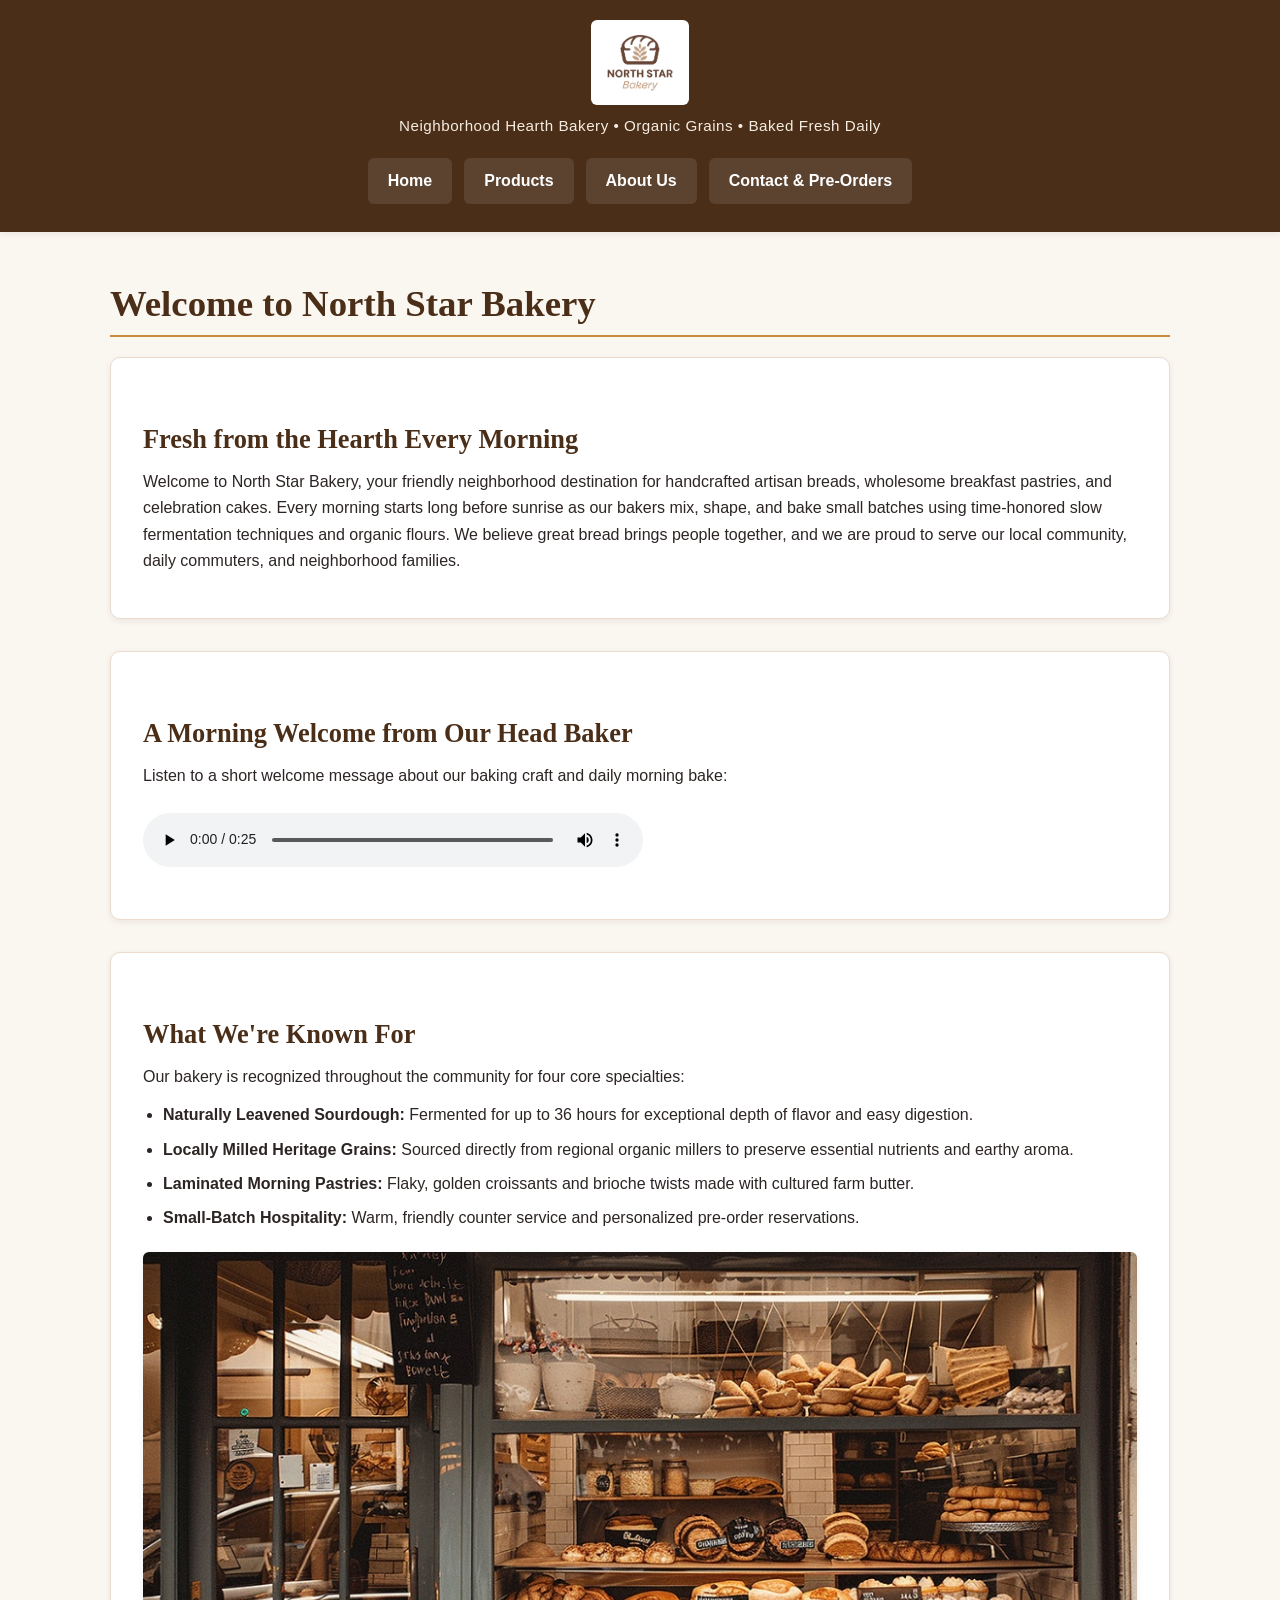
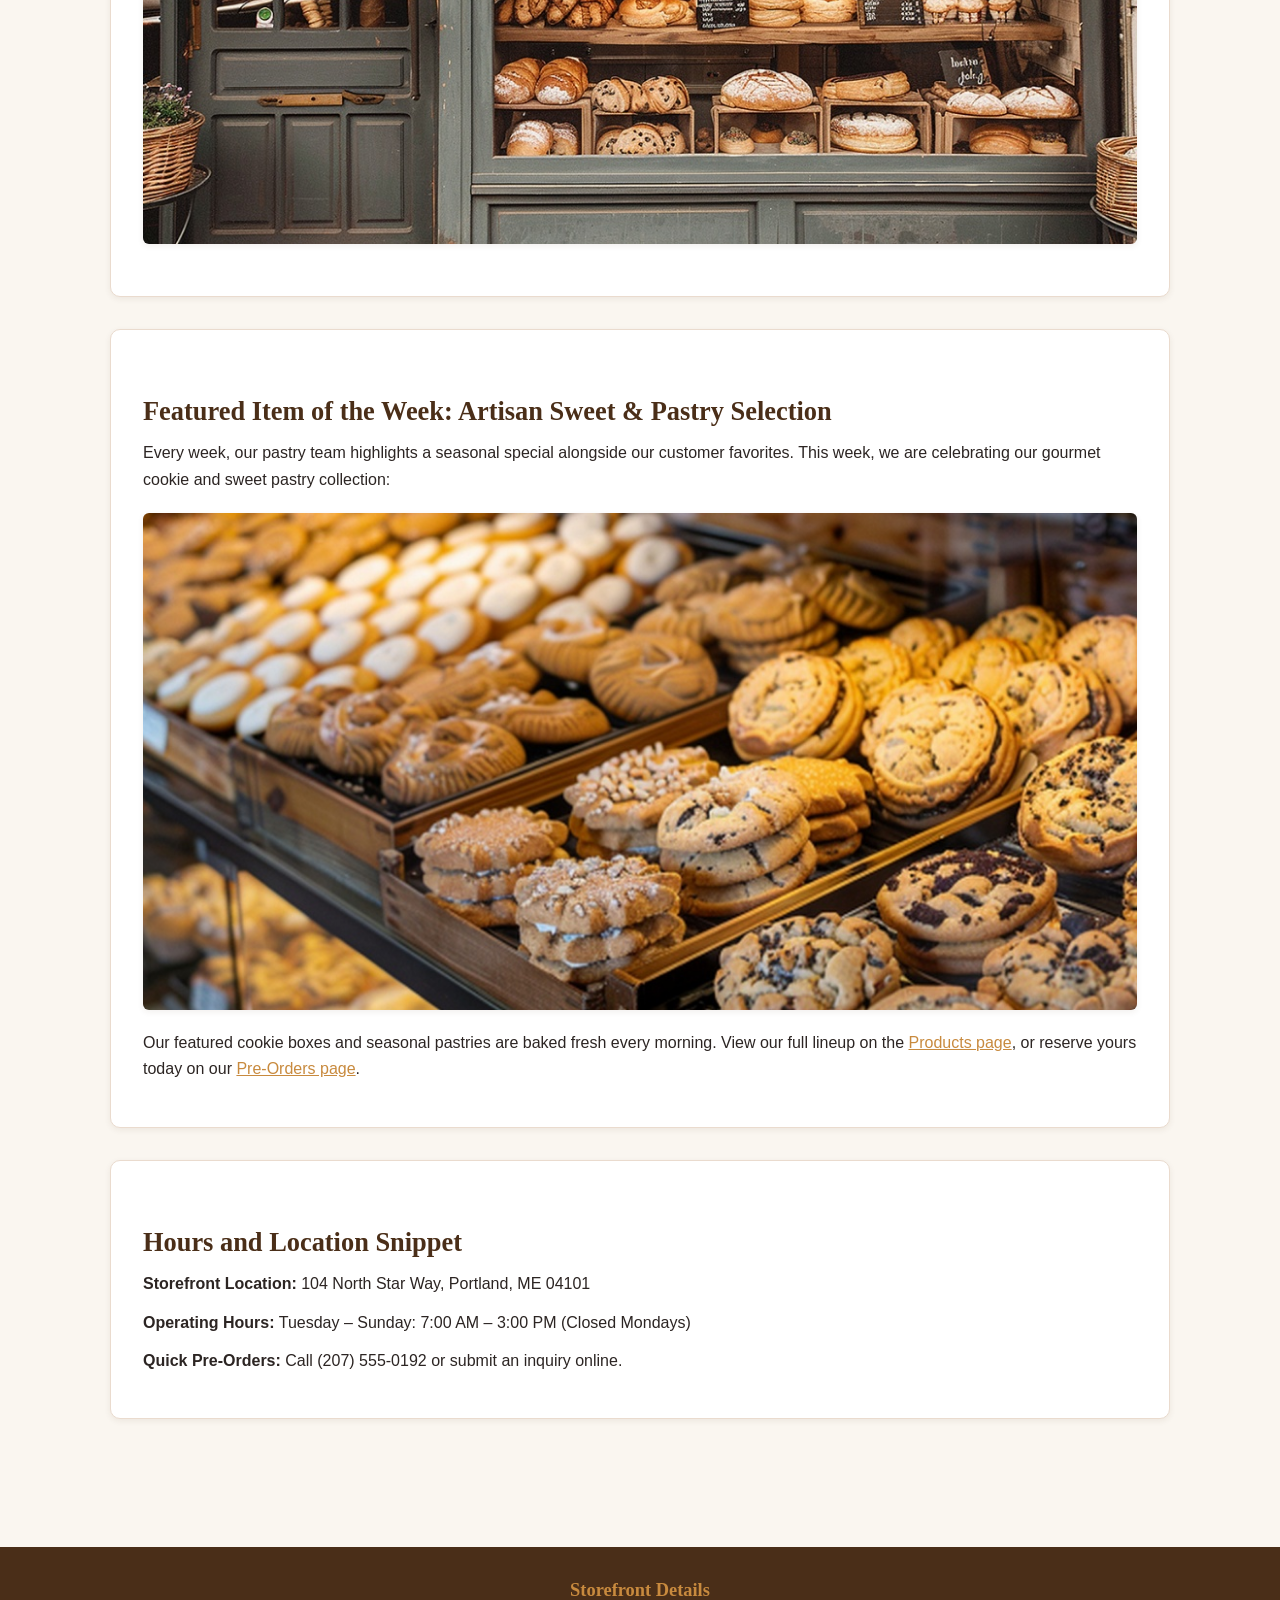
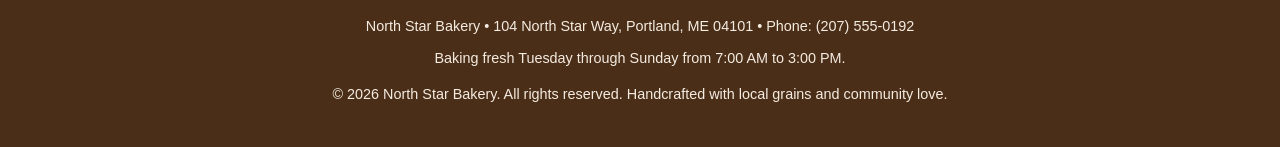
<file: index.html>
<!DOCTYPE html>
<html lang="en">
<head>
  <meta charset="UTF-8">
  <meta name="viewport" content="width=device-width, initial-scale=1.0">
  <title>North Star Bakery - Hearth Bread &amp; Morning Pastries</title>
  <link rel="stylesheet" href="styles.css">
</head>
<body>
  <header>
    <img src="bakery-logo.png" alt="North Star Bakery logo showing a rustic hearth bread loaf and wheat stalk">
    <p>Neighborhood Hearth Bakery &bull; Organic Grains &bull; Baked Fresh Daily</p>
    <nav aria-label="Main Navigation">
      <ul>
        <li><a href="index.html">Home</a></li>
        <li><a href="products.html">Products</a></li>
        <li><a href="about.html">About Us</a></li>
        <li><a href="contact.html">Contact &amp; Pre-Orders</a></li>
      </ul>
    </nav>
  </header>

  <main>
    <h1>Welcome to North Star Bakery</h1>

    <section>
      <h2>Fresh from the Hearth Every Morning</h2>
      <p>Welcome to North Star Bakery, your friendly neighborhood destination for handcrafted artisan breads, wholesome breakfast pastries, and celebration cakes. Every morning starts long before sunrise as our bakers mix, shape, and bake small batches using time-honored slow fermentation techniques and organic flours. We believe great bread brings people together, and we are proud to serve our local community, daily commuters, and neighborhood families.</p>
    </section>

    <section>
      <h2>A Morning Welcome from Our Head Baker</h2>
      <p>Listen to a short welcome message about our baking craft and daily morning bake:</p>
      <audio controls>
        <source src="bakery-welcome.mp3" type="audio/mpeg">
        <p>Your browser does not support the audio element. You can download the audio file directly: <a href="bakery-welcome.mp3">Download North Star Bakery Welcome Audio (MP3)</a>. <em>Audio Transcript:</em> "Here at North Star Bakery, every loaf starts before sunrise. We use simple ingredients, local grains, and time, because good bread can't be rushed. Stop by and taste the difference, or place a preorder, and we'll have something fresh waiting for you."</p>
      </audio>
    </section>

    <section>
      <h2>What We're Known For</h2>
      <p>Our bakery is recognized throughout the community for four core specialties:</p>
      <ul>
        <li><strong>Naturally Leavened Sourdough:</strong> Fermented for up to 36 hours for exceptional depth of flavor and easy digestion.</li>
        <li><strong>Locally Milled Heritage Grains:</strong> Sourced directly from regional organic millers to preserve essential nutrients and earthy aroma.</li>
        <li><strong>Laminated Morning Pastries:</strong> Flaky, golden croissants and brioche twists made with cultured farm butter.</li>
        <li><strong>Small-Batch Hospitality:</strong> Warm, friendly counter service and personalized pre-order reservations.</li>
      </ul>
      <img src="bakery-storefront.jpg" alt="Exterior display window of North Star Bakery storefront displaying golden artisan loaves, cookies, and chalkboard menus">
    </section>

    <section>
      <h2>Featured Item of the Week: Artisan Sweet &amp; Pastry Selection</h2>
      <p>Every week, our pastry team highlights a seasonal special alongside our customer favorites. This week, we are celebrating our gourmet cookie and sweet pastry collection:</p>
      
      <picture>
        <source media="(min-width: 768px)" srcset="bakery-feature-large.jpg">
        <img src="bakery-feature-small.jpg" alt="Display case at North Star Bakery filled with an assortment of artisan cookies, cream-filled pastries, and baked morning goods">
      </picture>

      <p>Our featured cookie boxes and seasonal pastries are baked fresh every morning. View our full lineup on the <a href="products.html">Products page</a>, or reserve yours today on our <a href="contact.html">Pre-Orders page</a>.</p>
    </section>

    <section>
      <h2>Hours and Location Snippet</h2>
      <p><strong>Storefront Location:</strong> 104 North Star Way, Portland, ME 04101</p>
      <p><strong>Operating Hours:</strong> Tuesday &ndash; Sunday: 7:00 AM &ndash; 3:00 PM (Closed Mondays)</p>
      <p><strong>Quick Pre-Orders:</strong> Call (207) 555-0192 or submit an inquiry online.</p>
    </section>
  </main>

  <footer>
    <section>
      <h2>Storefront Details</h2>
      <p>North Star Bakery &bull; 104 North Star Way, Portland, ME 04101 &bull; Phone: (207) 555-0192</p>
      <p>Baking fresh Tuesday through Sunday from 7:00 AM to 3:00 PM.</p>
    </section>
    <p>&copy; 2026 North Star Bakery. All rights reserved. Handcrafted with local grains and community love.</p>
  </footer>
</body>
</html>
</file>
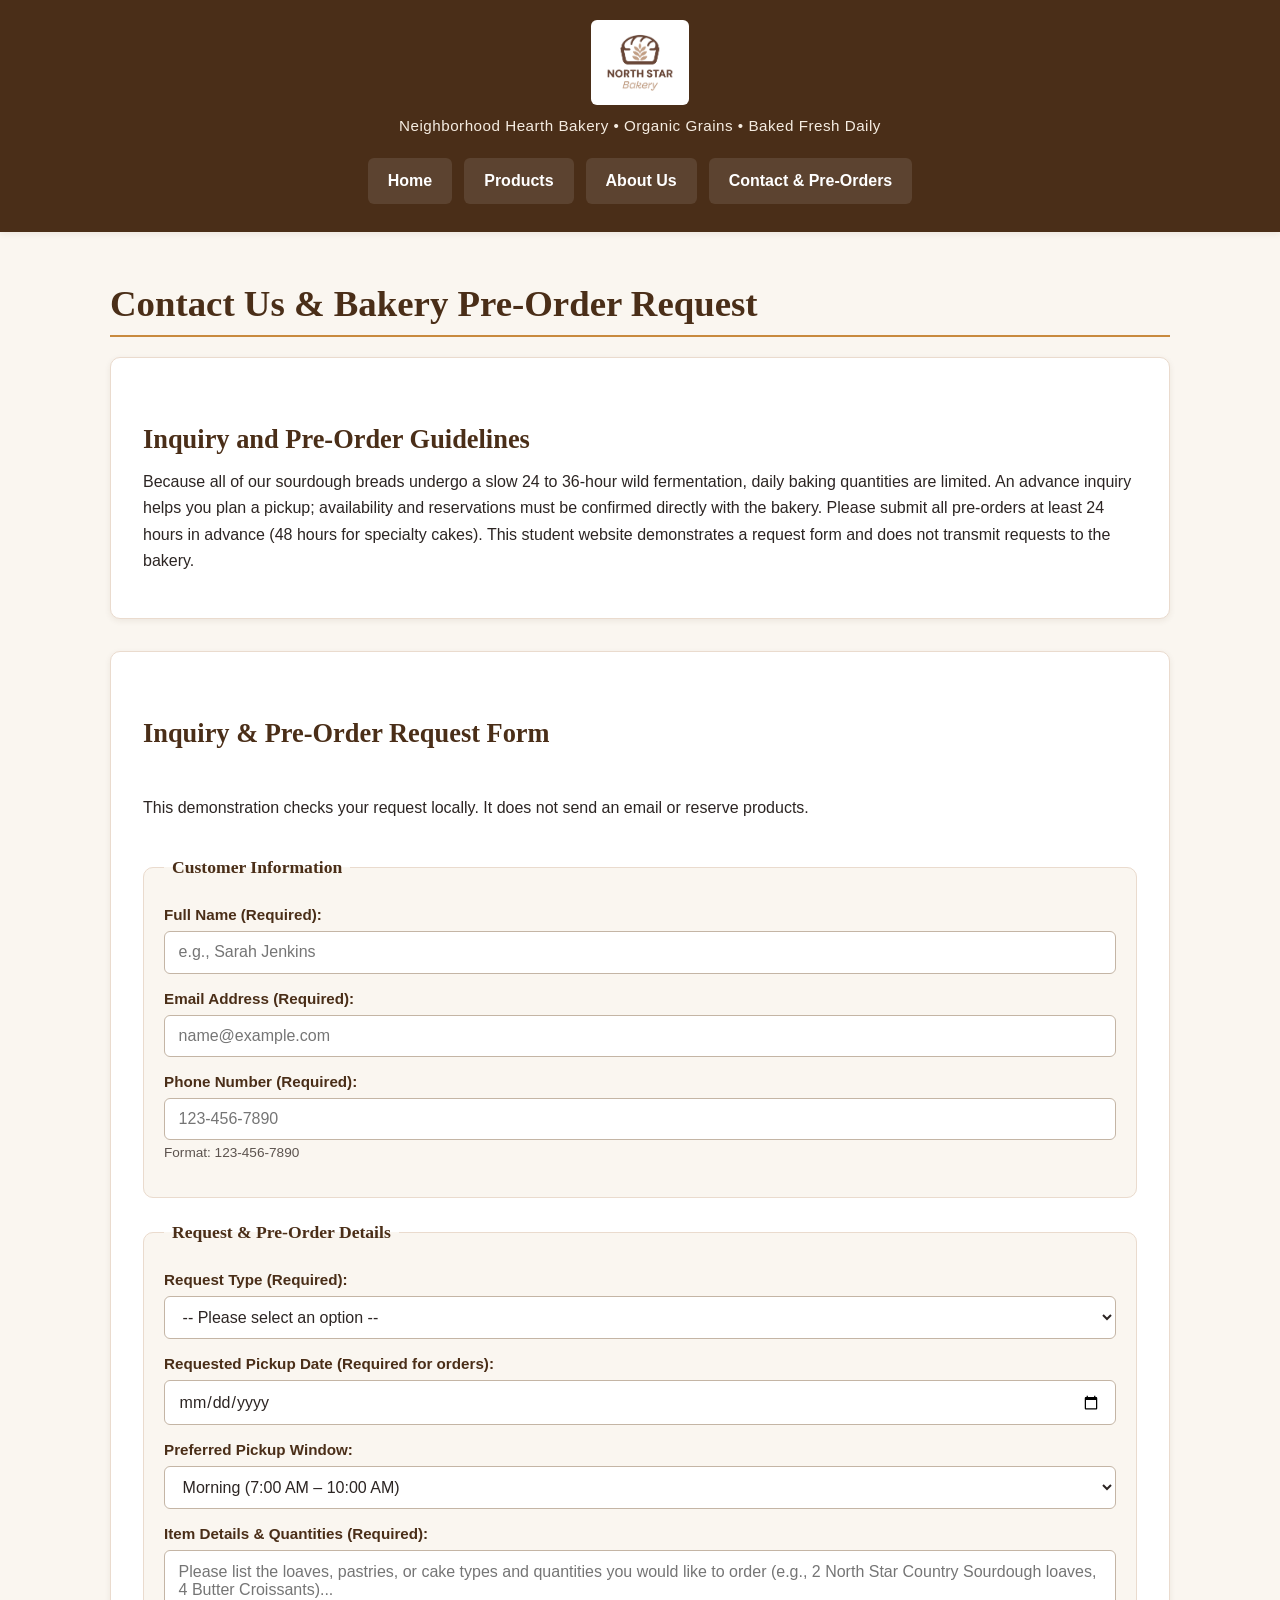
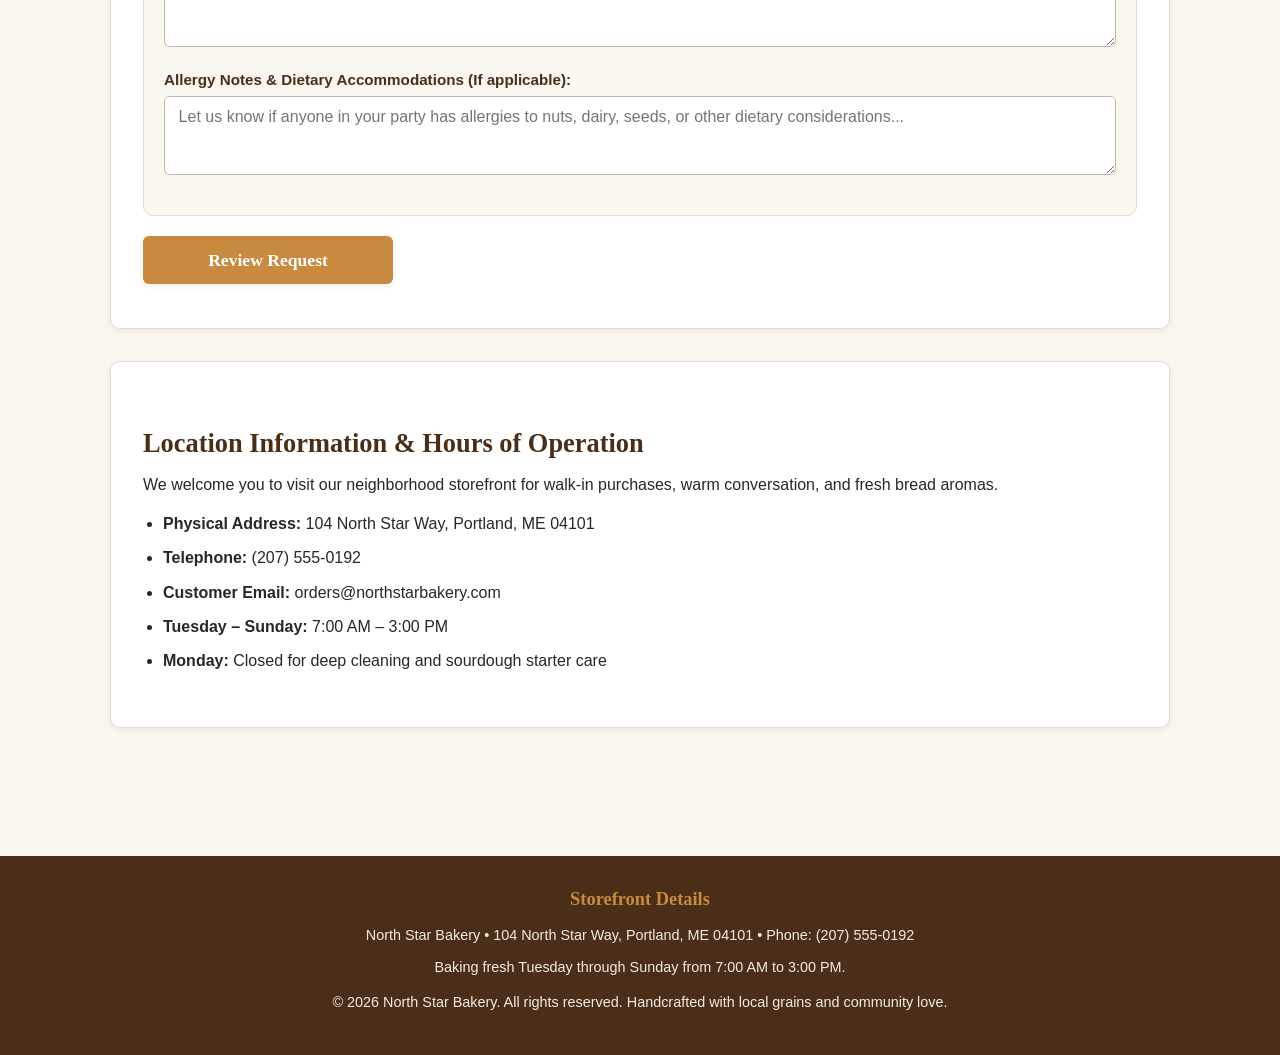
<file: contact.html>
<!DOCTYPE html>
<html lang="en">
<head>
  <meta charset="UTF-8">
  <meta name="viewport" content="width=device-width, initial-scale=1.0">
  <title>North Star Bakery - Inquiry &amp; Pre-Order Request Form</title>
  <link rel="stylesheet" href="styles.css">
  <script src="scripts.js" defer></script>
</head>
<body>
  <header>
    <img src="bakery-logo.png" alt="North Star Bakery logo showing a rustic hearth bread loaf and wheat stalk">
    <p>Neighborhood Hearth Bakery &bull; Organic Grains &bull; Baked Fresh Daily</p>
    <nav aria-label="Main Navigation">
      <ul>
        <li><a href="index.html">Home</a></li>
        <li><a href="products.html">Products</a></li>
        <li><a href="about.html">About Us</a></li>
        <li><a href="contact.html">Contact &amp; Pre-Orders</a></li>
      </ul>
    </nav>
  </header>

  <main>
    <h1>Contact Us &amp; Bakery Pre-Order Request</h1>

    <section>
      <h2>Inquiry and Pre-Order Guidelines</h2>
      <p>Because all of our sourdough breads undergo a slow 24 to 36-hour wild fermentation, daily baking quantities are limited. An advance inquiry helps you plan a pickup; availability and reservations must be confirmed directly with the bakery. Please submit all pre-orders at least 24 hours in advance (48 hours for specialty cakes). This student website demonstrates a request form and does not transmit requests to the bakery.</p>
    </section>

    <section>
      <h2>Inquiry &amp; Pre-Order Request Form</h2>
      <form id="inquiry-form" action="contact.html" method="post">
        <p id="form-summary" role="status" aria-live="polite"></p>
        <p>This demonstration checks your request locally. It does not send an email or reserve products.</p>
        <fieldset>
          <legend>Customer Information</legend>
          <p>
            <label for="customer-name">Full Name (Required):</label><br>
            <input type="text" id="customer-name" name="customerName" required minlength="2" placeholder="e.g., Sarah Jenkins">
          </p>
          <p>
            <label for="customer-email">Email Address (Required):</label><br>
            <input type="email" id="customer-email" name="customerEmail" required placeholder="name@example.com">
          </p>
          <p>
            <label for="customer-phone">Phone Number (Required):</label><br>
            <input type="tel" id="customer-phone" name="customerPhone" required pattern="[0-9]{3}-[0-9]{3}-[0-9]{4}" placeholder="123-456-7890"><br>
            <small>Format: 123-456-7890</small>
          </p>
        </fieldset>

        <fieldset>
          <legend>Request &amp; Pre-Order Details</legend>
          <p>
            <label for="request-type">Request Type (Required):</label><br>
            <select id="request-type" name="requestType" required>
              <option value="">-- Please select an option --</option>
              <option value="preorder">Bakery Pre-Order (Breads &amp; Pastries)</option>
              <option value="cake-order">Custom Celebration Cake Order</option>
              <option value="event-catering">Event Catering Inquiry</option>
              <option value="general-question">General Question or Feedback</option>
            </select>
          </p>
          <p>
            <label for="pickup-date">Requested Pickup Date (Required for orders):</label><br>
            <input type="date" id="pickup-date" name="pickupDate">
          </p>
          <p>
            <label for="pickup-window">Preferred Pickup Window:</label><br>
            <select id="pickup-window" name="pickupWindow">
              <option value="morning">Morning (7:00 AM &ndash; 10:00 AM)</option>
              <option value="midday">Midday (10:00 AM &ndash; 1:00 PM)</option>
              <option value="afternoon">Afternoon (1:00 PM &ndash; 3:00 PM)</option>
            </select>
          </p>
          <p>
            <label for="item-details">Item Details &amp; Quantities (Required):</label><br>
            <textarea id="item-details" name="itemDetails" rows="4" cols="45" required placeholder="Please list the loaves, pastries, or cake types and quantities you would like to order (e.g., 2 North Star Country Sourdough loaves, 4 Butter Croissants)..."></textarea>
          </p>
          <p>
            <label for="allergy-notes">Allergy Notes &amp; Dietary Accommodations (If applicable):</label><br>
            <textarea id="allergy-notes" name="allergyNotes" rows="3" cols="45" placeholder="Let us know if anyone in your party has allergies to nuts, dairy, seeds, or other dietary considerations..."></textarea>
          </p>
        </fieldset>

        <p>
          <button type="submit" disabled>Review Request</button>
          <noscript>Enable JavaScript to validate and review this demonstration form.</noscript>
        </p>
      </form>
      <div id="request-review" role="status" aria-live="polite"></div>
    </section>

    <section>
      <h2>Location Information &amp; Hours of Operation</h2>
      <p>We welcome you to visit our neighborhood storefront for walk-in purchases, warm conversation, and fresh bread aromas.</p>
      <ul>
        <li><strong>Physical Address:</strong> 104 North Star Way, Portland, ME 04101</li>
        <li><strong>Telephone:</strong> (207) 555-0192</li>
        <li><strong>Customer Email:</strong> orders@northstarbakery.com</li>
        <li><strong>Tuesday &ndash; Sunday:</strong> 7:00 AM &ndash; 3:00 PM</li>
        <li><strong>Monday:</strong> Closed for deep cleaning and sourdough starter care</li>
      </ul>
    </section>
  </main>

  <footer>
    <section>
      <h2>Storefront Details</h2>
      <p>North Star Bakery &bull; 104 North Star Way, Portland, ME 04101 &bull; Phone: (207) 555-0192</p>
      <p>Baking fresh Tuesday through Sunday from 7:00 AM to 3:00 PM.</p>
    </section>
    <p>&copy; 2026 North Star Bakery. All rights reserved. Handcrafted with local grains and community love.</p>
  </footer>
</body>
</html>
</file>
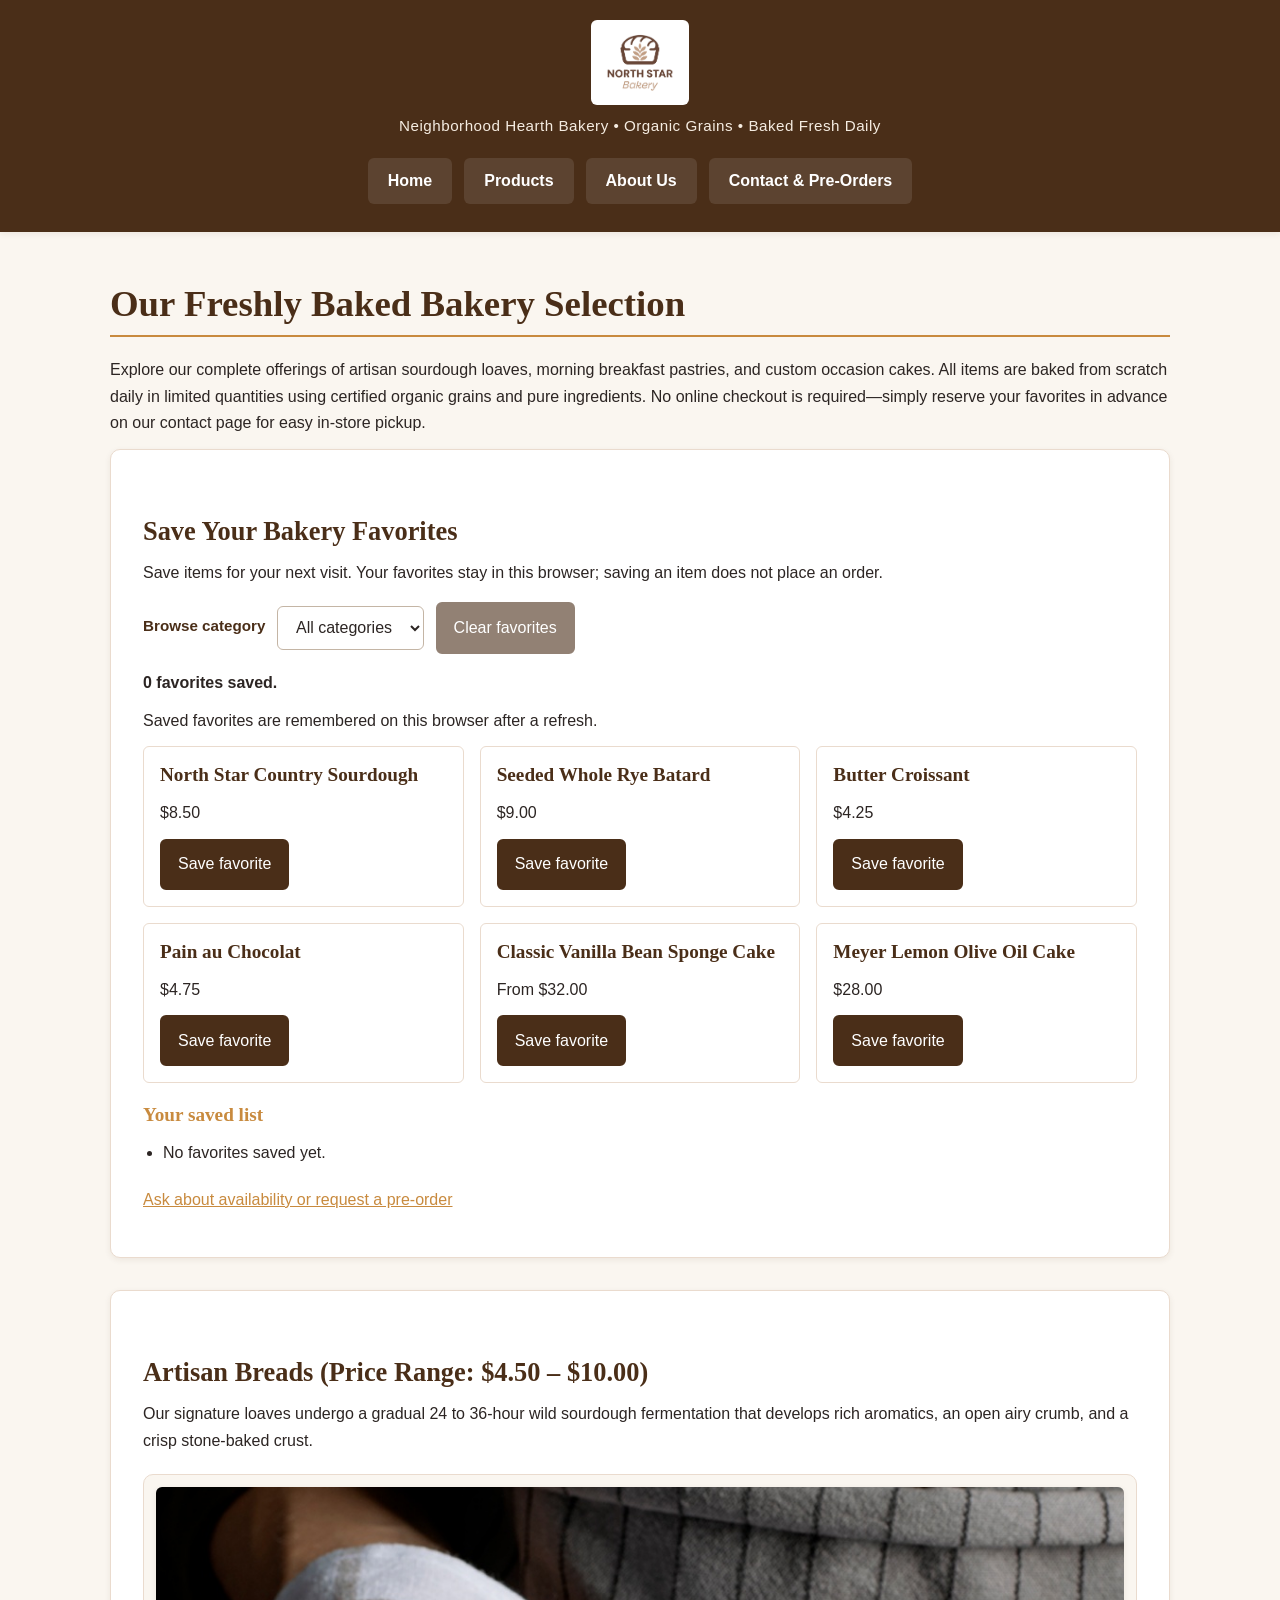
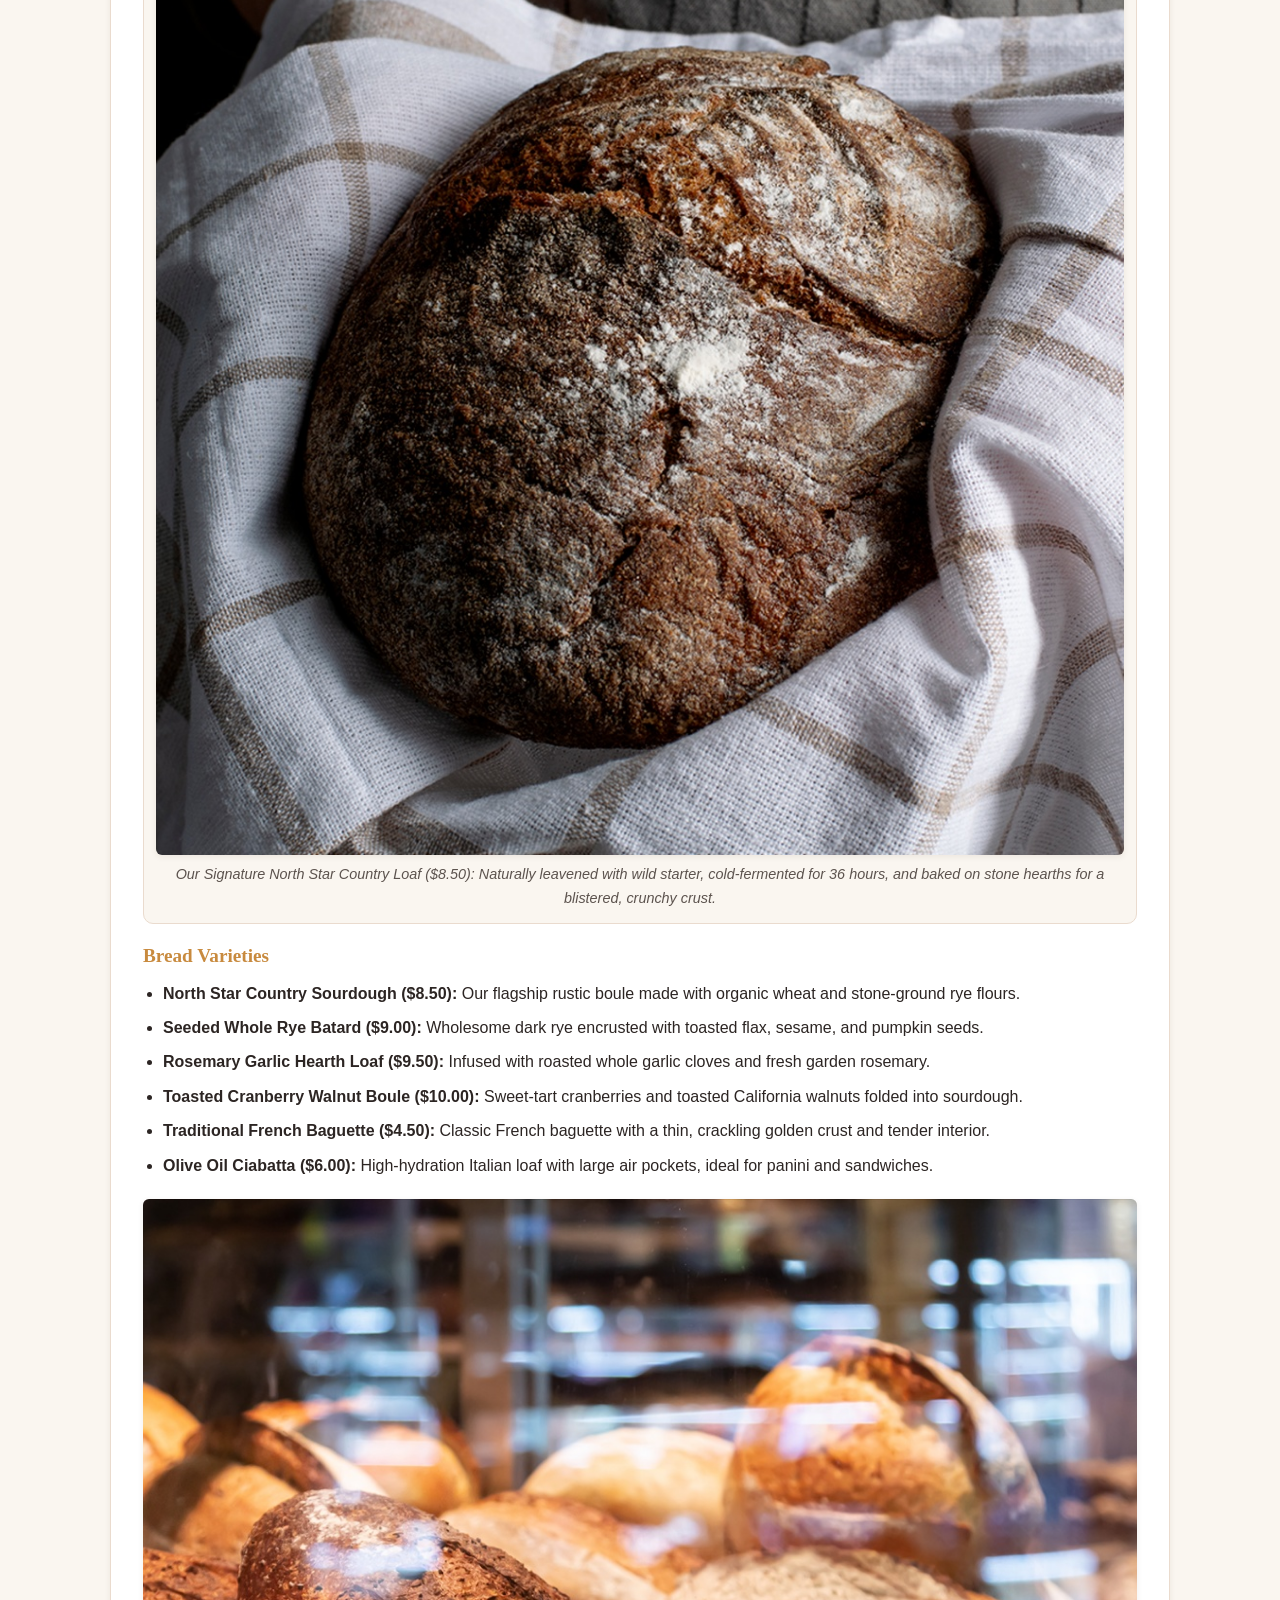
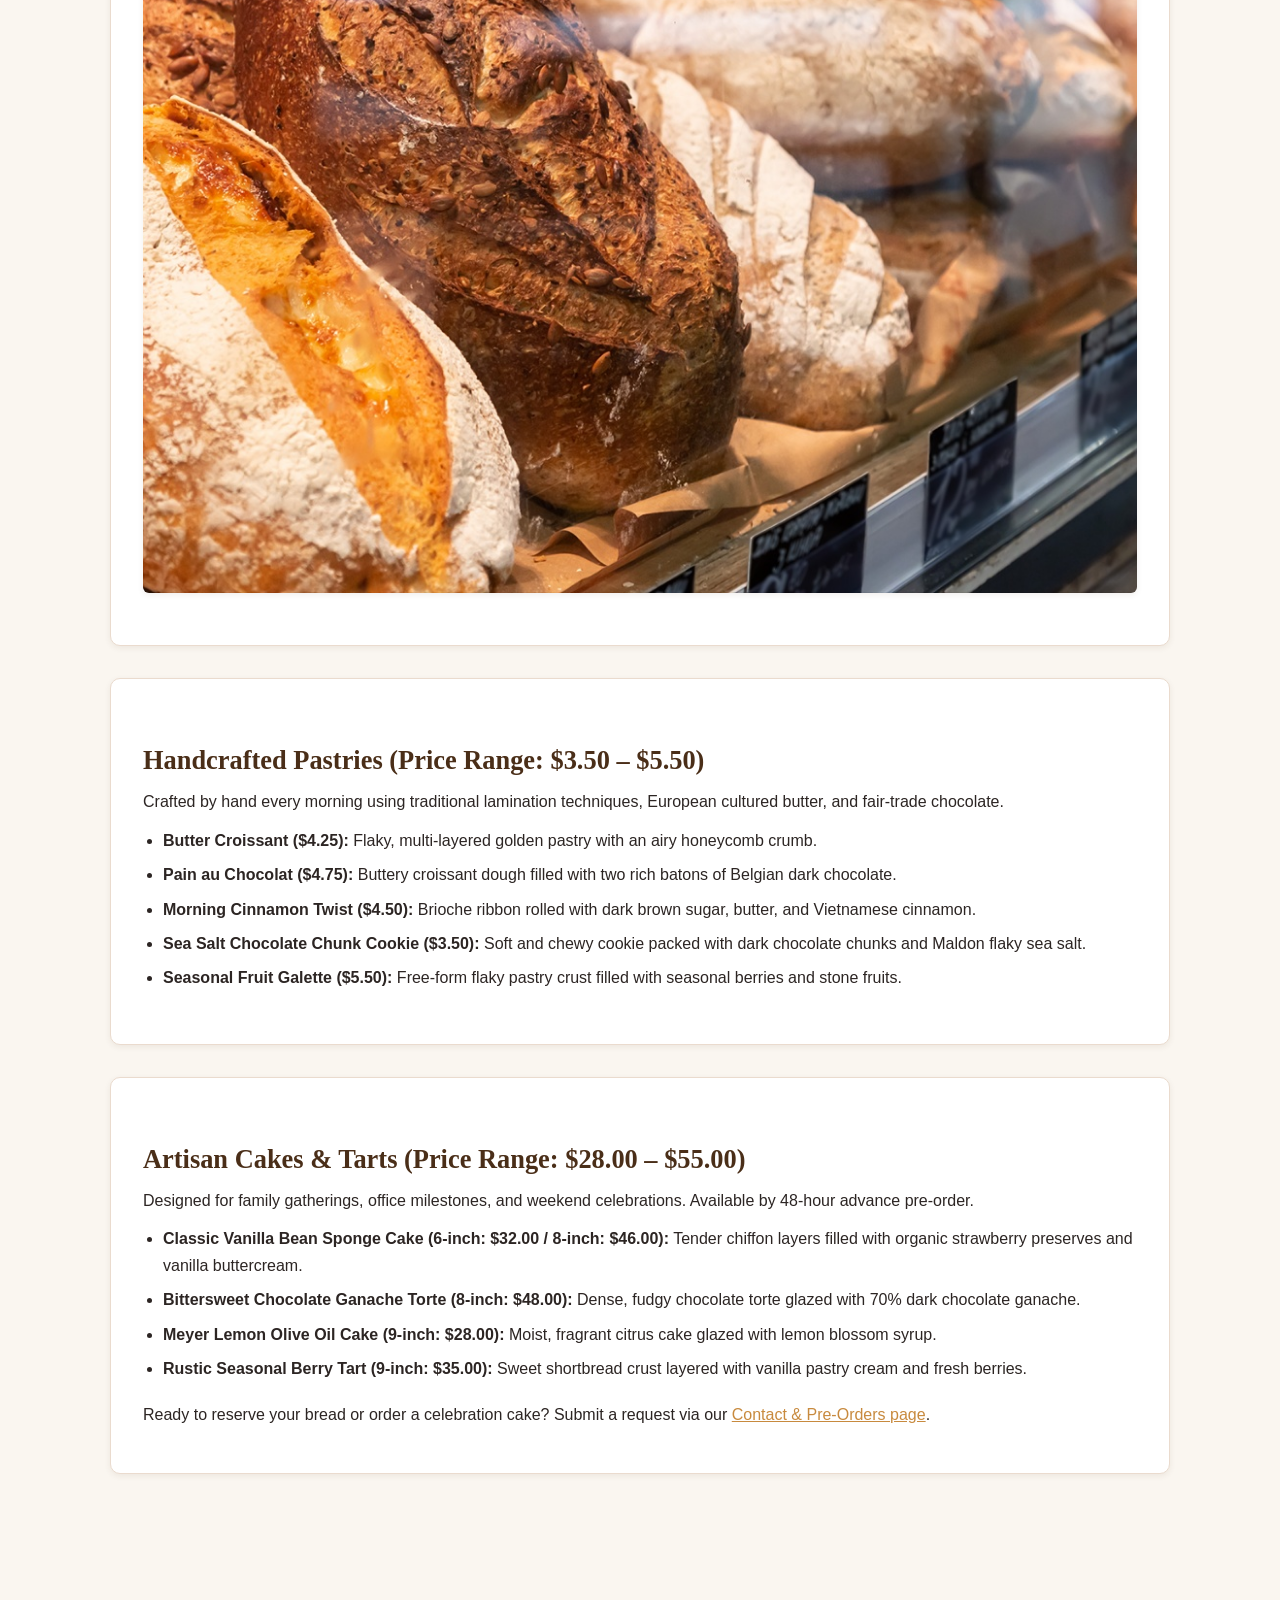
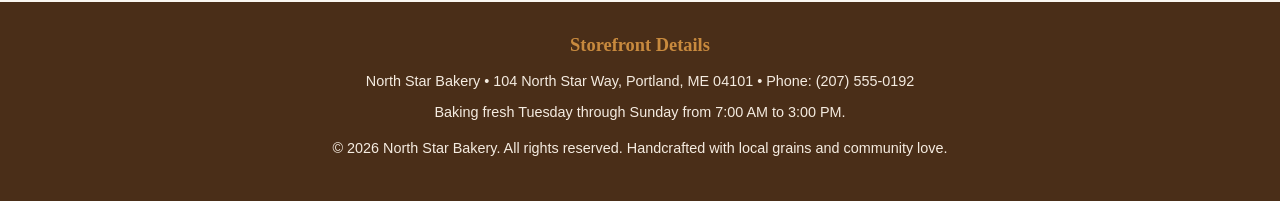
<file: products.html>
<!DOCTYPE html>
<html lang="en">
<head>
  <meta charset="UTF-8">
  <meta name="viewport" content="width=device-width, initial-scale=1.0">
  <title>North Star Bakery - Artisan Breads, Pastries &amp; Cakes</title>
  <link rel="stylesheet" href="styles.css">
  <script src="scripts.js" defer></script>
</head>
<body>
  <header>
    <img src="bakery-logo.png" alt="North Star Bakery logo showing a rustic hearth bread loaf and wheat stalk">
    <p>Neighborhood Hearth Bakery &bull; Organic Grains &bull; Baked Fresh Daily</p>
    <nav aria-label="Main Navigation">
      <ul>
        <li><a href="index.html">Home</a></li>
        <li><a href="products.html">Products</a></li>
        <li><a href="about.html">About Us</a></li>
        <li><a href="contact.html">Contact &amp; Pre-Orders</a></li>
      </ul>
    </nav>
  </header>

  <main>
    <h1>Our Freshly Baked Bakery Selection</h1>
    <p>Explore our complete offerings of artisan sourdough loaves, morning breakfast pastries, and custom occasion cakes. All items are baked from scratch daily in limited quantities using certified organic grains and pure ingredients. No online checkout is required&mdash;simply reserve your favorites in advance on our contact page for easy in-store pickup.</p>


    <section id="favorites-feature" aria-labelledby="favorites-heading">
      <h2 id="favorites-heading">Save Your Bakery Favorites</h2>
      <p>Save items for your next visit. Your favorites stay in this browser; saving an item does not place an order.</p>
      <div class="favorite-actions">
        <label for="product-category">Browse category</label>
        <select id="product-category">
          <option value="all">All categories</option>
          <option value="bread">Breads</option>
          <option value="pastry">Pastries</option>
          <option value="cake">Cakes</option>
        </select>
        <button type="button" id="clear-favorites">Clear favorites</button>
      </div>
      <p id="favorites-summary" role="status" aria-live="polite"></p>
      <p id="storage-status" role="status"></p>
      <div id="favorite-products" class="favorite-products"></div>
      <h3>Your saved list</h3>
      <ul id="saved-favorites"></ul>
      <p><a href="contact.html">Ask about availability or request a pre-order</a></p>
      <noscript>Enable JavaScript to save favorites. The full product list below remains available.</noscript>
    </section>

    <section>
      <h2>Artisan Breads (Price Range: $4.50 &ndash; $10.00)</h2>
      <p>Our signature loaves undergo a gradual 24 to 36-hour wild sourdough fermentation that develops rich aromatics, an open airy crumb, and a crisp stone-baked crust.</p>
      
      <figure>
        <img src="bakery-signature-loaf.jpg" alt="Baker holding a freshly baked, deeply caramelized artisan sourdough round loaf wrapped in a rustic linen towel">
        <figcaption>Our Signature North Star Country Loaf ($8.50): Naturally leavened with wild starter, cold-fermented for 36 hours, and baked on stone hearths for a blistered, crunchy crust.</figcaption>
      </figure>

      <h3>Bread Varieties</h3>
      <ul>
        <li><strong>North Star Country Sourdough ($8.50):</strong> Our flagship rustic boule made with organic wheat and stone-ground rye flours.</li>
        <li><strong>Seeded Whole Rye Batard ($9.00):</strong> Wholesome dark rye encrusted with toasted flax, sesame, and pumpkin seeds.</li>
        <li><strong>Rosemary Garlic Hearth Loaf ($9.50):</strong> Infused with roasted whole garlic cloves and fresh garden rosemary.</li>
        <li><strong>Toasted Cranberry Walnut Boule ($10.00):</strong> Sweet-tart cranberries and toasted California walnuts folded into sourdough.</li>
        <li><strong>Traditional French Baguette ($4.50):</strong> Classic French baguette with a thin, crackling golden crust and tender interior.</li>
        <li><strong>Olive Oil Ciabatta ($6.00):</strong> High-hydration Italian loaf with large air pockets, ideal for panini and sandwiches.</li>
      </ul>

      <img src="bakery-bread.jpg" alt="Assortment of freshly baked crusty artisan loaves arranged in a glass display shelf at North Star Bakery">
    </section>

    <section>
      <h2>Handcrafted Pastries (Price Range: $3.50 &ndash; $5.50)</h2>
      <p>Crafted by hand every morning using traditional lamination techniques, European cultured butter, and fair-trade chocolate.</p>
      <ul>
        <li><strong>Butter Croissant ($4.25):</strong> Flaky, multi-layered golden pastry with an airy honeycomb crumb.</li>
        <li><strong>Pain au Chocolat ($4.75):</strong> Buttery croissant dough filled with two rich batons of Belgian dark chocolate.</li>
        <li><strong>Morning Cinnamon Twist ($4.50):</strong> Brioche ribbon rolled with dark brown sugar, butter, and Vietnamese cinnamon.</li>
        <li><strong>Sea Salt Chocolate Chunk Cookie ($3.50):</strong> Soft and chewy cookie packed with dark chocolate chunks and Maldon flaky sea salt.</li>
        <li><strong>Seasonal Fruit Galette ($5.50):</strong> Free-form flaky pastry crust filled with seasonal berries and stone fruits.</li>
      </ul>
    </section>

    <section>
      <h2>Artisan Cakes &amp; Tarts (Price Range: $28.00 &ndash; $55.00)</h2>
      <p>Designed for family gatherings, office milestones, and weekend celebrations. Available by 48-hour advance pre-order.</p>
      <ul>
        <li><strong>Classic Vanilla Bean Sponge Cake (6-inch: $32.00 / 8-inch: $46.00):</strong> Tender chiffon layers filled with organic strawberry preserves and vanilla buttercream.</li>
        <li><strong>Bittersweet Chocolate Ganache Torte (8-inch: $48.00):</strong> Dense, fudgy chocolate torte glazed with 70% dark chocolate ganache.</li>
        <li><strong>Meyer Lemon Olive Oil Cake (9-inch: $28.00):</strong> Moist, fragrant citrus cake glazed with lemon blossom syrup.</li>
        <li><strong>Rustic Seasonal Berry Tart (9-inch: $35.00):</strong> Sweet shortbread crust layered with vanilla pastry cream and fresh berries.</li>
      </ul>
      <p>Ready to reserve your bread or order a celebration cake? Submit a request via our <a href="contact.html">Contact &amp; Pre-Orders page</a>.</p>
    </section>
  </main>

  <footer>
    <section>
      <h2>Storefront Details</h2>
      <p>North Star Bakery &bull; 104 North Star Way, Portland, ME 04101 &bull; Phone: (207) 555-0192</p>
      <p>Baking fresh Tuesday through Sunday from 7:00 AM to 3:00 PM.</p>
    </section>
    <p>&copy; 2026 North Star Bakery. All rights reserved. Handcrafted with local grains and community love.</p>
  </footer>
</body>
</html>
</file>
<file: styles.css>
/* ==========================================================================
   North Star Bakery - Main Stylesheet (Touchstone 3)
   Client: North Star Bakery (Client A)
   Tone: Warm, handmade, community-centered, artisanal
   ========================================================================== */

/* --------------------------------------------------------------------------
   1. Design Tokens & Color Palette (Limited 4-Color Palette + Neutrals)
   - Primary Brand Color (Deep Hearth Crust): #4A2E18
   - Secondary Accent (Golden Honey / Grain): #C88A3E
   - Page Background (Warm Cream / Flour):   #FAF6F0
   - Card / Panel Fill (Soft Linen Tint):    #FFFFFF
   - Text Dark (High Contrast Deep Charcoal):#2C2523
   - Text Muted:                             #5C534E
   -------------------------------------------------------------------------- */
:root {
  --color-primary: #4A2E18;
  --color-accent: #C88A3E;
  --color-accent-hover: #A66E2B;
  --color-bg: #FAF6F0;
  --color-card: #FFFFFF;
  --color-card-border: #EADBCE;
  --color-text: #2C2523;
  --color-text-muted: #5C534E;
  
  /* Typography: Strict 2 Font Families */
  --font-heading: 'Georgia', 'Times New Roman', serif;
  --font-body: 'Segoe UI', -apple-system, BlinkMacSystemFont, Roboto, Helvetica, Arial, sans-serif;
  
  --spacing-xs: 0.5rem;
  --spacing-sm: 0.75rem;
  --spacing-md: 1.25rem;
  --spacing-lg: 2rem;
  --spacing-xl: 3rem;
  
  --radius-sm: 6px;
  --radius-md: 10px;
  --shadow-sm: 0 2px 6px rgba(74, 46, 24, 0.08);
  --shadow-md: 0 6px 18px rgba(74, 46, 24, 0.12);
}

/* --------------------------------------------------------------------------
   2. Base & Reset Styles (Mobile-First)
   -------------------------------------------------------------------------- */
*, *::before, *::after {
  box-sizing: border-box;
  margin: 0;
  padding: 0;
}

body {
  font-family: var(--font-body);
  font-size: 1rem;
  line-height: 1.65;
  color: var(--color-text);
  background-color: var(--color-bg);
  min-height: 100vh;
  display: flex;
  flex-direction: column;
}

img, video {
  max-width: 100%;
  height: auto;
  display: block;
  border-radius: var(--radius-sm);
}

a {
  color: var(--color-accent);
  text-decoration: underline;
  transition: color 0.2s ease-in-out;
}

a:hover, a:focus {
  color: var(--color-primary);
}

/* --------------------------------------------------------------------------
   3. Typography & Headings
   -------------------------------------------------------------------------- */
h1, h2, h3 {
  font-family: var(--font-heading);
  color: var(--color-primary);
  line-height: 1.3;
  margin-bottom: var(--spacing-sm);
  font-weight: 700;
}

h1 {
  font-size: 1.85rem;
  border-bottom: 2px solid var(--color-accent);
  padding-bottom: var(--spacing-xs);
  margin-bottom: var(--spacing-md);
}

h2 {
  font-size: 1.45rem;
  margin-top: var(--spacing-lg);
}

h3 {
  font-size: 1.2rem;
  margin-top: var(--spacing-md);
  color: var(--color-accent);
}

p {
  margin-bottom: var(--spacing-sm);
}

ul {
  margin-left: var(--spacing-md);
  margin-bottom: var(--spacing-md);
}

li {
  margin-bottom: var(--spacing-xs);
}

/* --------------------------------------------------------------------------
   4. Header & Navigation (Mobile-First)
   -------------------------------------------------------------------------- */
header {
  background-color: var(--color-primary);
  color: #FFFFFF;
  padding: var(--spacing-md) var(--spacing-sm);
  text-align: center;
  box-shadow: var(--shadow-sm);
}

header img {
  max-height: 85px;
  margin: 0 auto var(--spacing-xs) auto;
  background-color: #FFFFFF;
  padding: 6px;
  border-radius: var(--radius-sm);
}

header p {
  color: #F5ECE1;
  font-size: 0.95rem;
  margin-bottom: var(--spacing-md);
  letter-spacing: 0.5px;
}

nav {
  margin-top: var(--spacing-sm);
}

nav ul {
  list-style: none;
  margin: 0;
  padding: 0;
  display: flex;
  flex-direction: column;
  gap: var(--spacing-xs);
}

nav a {
  display: block;
  padding: 0.6rem 1rem;
  color: #FFFFFF;
  text-decoration: none;
  font-weight: 600;
  font-size: 1rem;
  background-color: rgba(255, 255, 255, 0.1);
  border-radius: var(--radius-sm);
  transition: all 0.25s ease;
}

nav a:hover, nav a:focus {
  background-color: var(--color-accent);
  color: #FFFFFF;
  transform: translateY(-2px);
}

/* --------------------------------------------------------------------------
   5. Main Content Layout & Section Cards
   -------------------------------------------------------------------------- */
main {
  flex: 1;
  width: 100%;
  max-width: 1100px;
  margin: 0 auto;
  padding: var(--spacing-md) var(--spacing-sm);
}

section {
  background-color: var(--color-card);
  border: 1px solid var(--color-card-border);
  border-radius: var(--radius-md);
  padding: var(--spacing-md);
  margin-bottom: var(--spacing-lg);
  box-shadow: var(--shadow-sm);
}

section img, section picture, section video {
  margin: var(--spacing-md) auto;
  box-shadow: var(--shadow-sm);
}

figure {
  margin: var(--spacing-md) 0;
  background-color: var(--color-bg);
  border: 1px solid var(--color-card-border);
  border-radius: var(--radius-md);
  padding: var(--spacing-sm);
  text-align: center;
}

figure img {
  margin: 0 auto;
}

figcaption {
  font-size: 0.9rem;
  color: var(--color-text-muted);
  margin-top: var(--spacing-xs);
  font-style: italic;
  padding: 0 var(--spacing-xs);
}

audio {
  width: 100%;
  max-width: 500px;
  margin: var(--spacing-sm) 0;
}

/* --------------------------------------------------------------------------
   6. Form & Inputs Styling (Accessible & Clean)
   -------------------------------------------------------------------------- */
form {
  display: flex;
  flex-direction: column;
  gap: var(--spacing-md);
}

fieldset {
  border: 1px solid var(--color-card-border);
  border-radius: var(--radius-md);
  padding: var(--spacing-md);
  background-color: var(--color-bg);
}

legend {
  font-family: var(--font-heading);
  font-weight: 700;
  color: var(--color-primary);
  padding: 0 var(--spacing-xs);
  font-size: 1.1rem;
}

label {
  display: inline-block;
  font-weight: 600;
  margin-bottom: 0.25rem;
  color: var(--color-primary);
  font-size: 0.95rem;
}

input[type="text"],
input[type="email"],
input[type="tel"],
input[type="date"],
input[type="number"],
select,
textarea {
  width: 100%;
  padding: 0.7rem 0.85rem;
  font-family: var(--font-body);
  font-size: 1rem;
  color: var(--color-text);
  background-color: #FFFFFF;
  border: 1px solid #C4B5A5;
  border-radius: var(--radius-sm);
  transition: border-color 0.2s, box-shadow 0.2s;
}

input:focus, select:focus, textarea:focus {
  outline: none;
  border-color: var(--color-accent);
  box-shadow: 0 0 0 3px rgba(200, 138, 62, 0.25);
}

small {
  color: var(--color-text-muted);
  font-size: 0.85rem;
  display: block;
  margin-top: 2px;
}

button[type="submit"] {
  background-color: var(--color-accent);
  color: #FFFFFF;
  font-family: var(--font-heading);
  font-size: 1.1rem;
  font-weight: 700;
  padding: 0.85rem 1.8rem;
  border: none;
  border-radius: var(--radius-sm);
  cursor: pointer;
  transition: background-color 0.25s, transform 0.2s, box-shadow 0.2s;
  box-shadow: var(--shadow-sm);
  width: 100%;
}

button[type="submit"]:hover,
button[type="submit"]:focus {
  background-color: var(--color-accent-hover);
  transform: translateY(-2px);
  box-shadow: var(--shadow-md);
}

/* --------------------------------------------------------------------------
   7. Footer
   -------------------------------------------------------------------------- */
footer {
  background-color: var(--color-primary);
  color: #F5ECE1;
  padding: var(--spacing-lg) var(--spacing-sm);
  margin-top: var(--spacing-xl);
  text-align: center;
}

footer section {
  background: transparent;
  border: none;
  box-shadow: none;
  padding: 0;
  margin-bottom: var(--spacing-sm);
}

footer h2 {
  color: var(--color-accent);
  font-size: 1.15rem;
  margin-top: 0;
}

footer p {
  color: #F5ECE1;
  font-size: 0.9rem;
  margin-bottom: var(--spacing-xs);
}

/* --------------------------------------------------------------------------
   8. Responsive Media Queries (Tablet & Desktop: min-width: 768px)
   -------------------------------------------------------------------------- */
@media (min-width: 768px) {
  /* Navigation switches to horizontal bar */
  nav ul {
    flex-direction: row;
    justify-content: center;
    gap: var(--spacing-sm);
  }

  nav a {
    display: inline-block;
    padding: 0.6rem 1.25rem;
  }

  h1 {
    font-size: 2.3rem;
  }

  h2 {
    font-size: 1.65rem;
  }

  main {
    padding: var(--spacing-xl) var(--spacing-md);
  }

  /* Two-column feel for sections with media */
  section {
    padding: var(--spacing-lg);
  }

  /* Form button auto width on desktop */
  button[type="submit"] {
    width: auto;
    min-width: 250px;
  }
}

/* Touchstone 4: interactive favorites and inline validation */
.favorite-actions { display: flex; flex-wrap: wrap; align-items: center; gap: .75rem; margin: 1rem 0; }
.favorite-actions select { width: auto; max-width: 100%; }
.favorite-products { display: flex; flex-wrap: wrap; gap: 1rem; }
.favorite-card { flex: 1 1 100%; border: 1px solid #EADBCE; border-radius: 6px; padding: 1rem; }
.favorite-card h3 { margin-top: 0; color: #4A2E18; }
button[type="button"] { background: #4A2E18; color: #FFFFFF; border: 2px solid #4A2E18; border-radius: 6px; padding: .65rem 1rem; min-height: 44px; font: inherit; cursor: pointer; }
button[aria-pressed="true"] { background: #FAF6F0; color: #4A2E18; }
button:disabled { opacity: .6; cursor: default; }
button:focus-visible { outline: 3px solid #4A2E18; outline-offset: 3px; }
.field-error { color: #4A2E18; font-weight: 700; margin-top: .35rem; }
[aria-invalid="true"] { border: 2px solid #4A2E18 !important; }
#favorites-summary, #form-summary { font-weight: 700; }
#request-review:empty, .field-error:empty { display: none; }
@media (min-width: 768px) { .favorite-card { flex-basis: calc(33.333% - 1rem); } }
</file>
